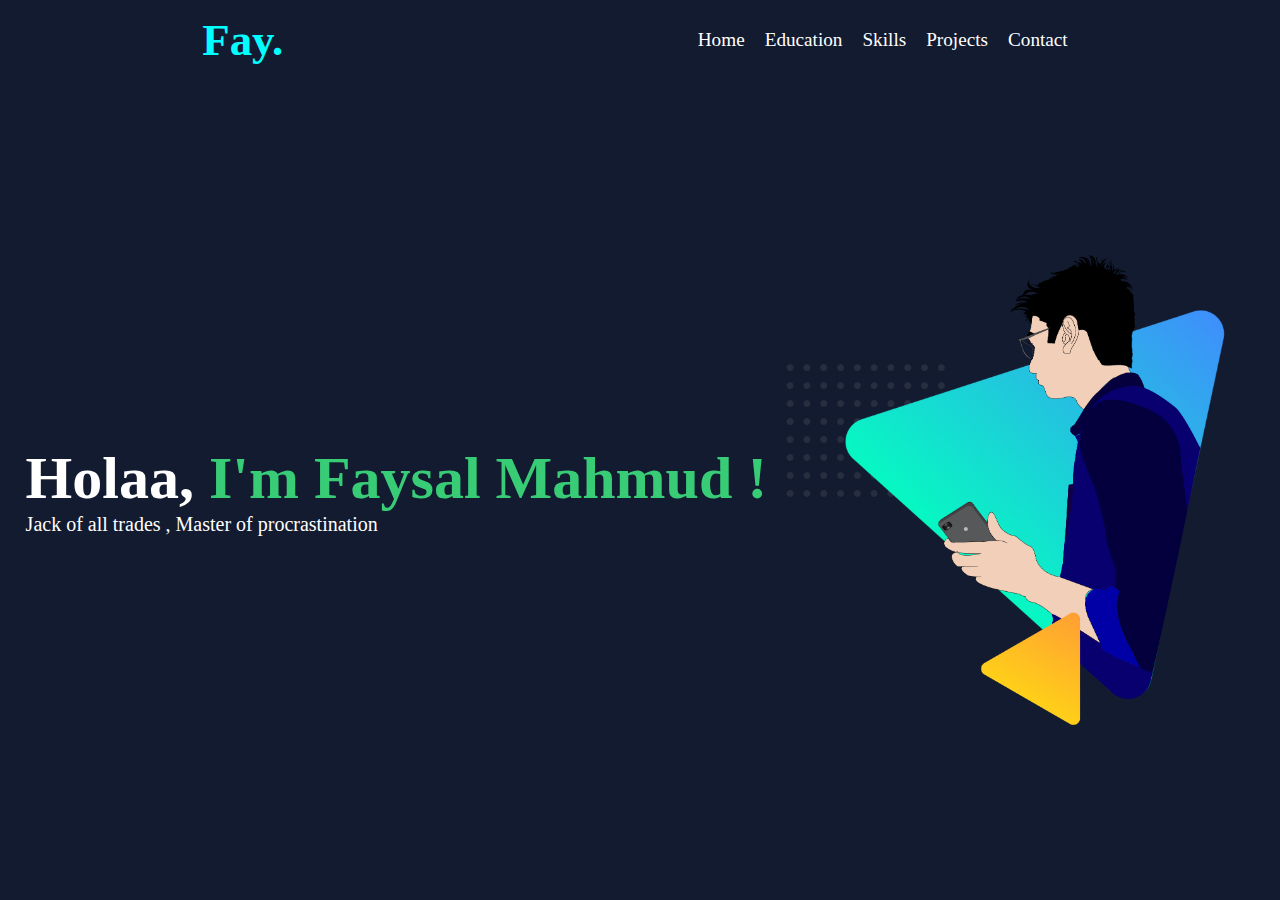
<file: Tests/index.html>
<!DOCTYPE html>
<html lang="en">
<head>
    <meta charset="UTF-8">
    <meta name="viewport" content="width=device-width, initial-scale=1.0">
    <title>Portfolio</title>
    <link rel="stylesheet" href="style.css">
</head>
<body>
    <!-- Nav  -->
    <div class="nav">
        <div class="title">
            <h1>Fay.</h1>
        </div>
        <div class="items">
            <a href="">Home</a>
            <a href="#">Education</a>
            <a href="#">Skills</a>
            <a href="#">Projects</a>
            <a href="#">Contact</a>
        </div>
    </div>

    <!-- Intro  -->

    <div class="intro">
        <div class="top-left">
            <h1> Holaa, <span class="color"> I'm Faysal Mahmud !</span></h1>
            <p>Jack of all trades , Master of procrastination</p>
        </div>
        <div class="top-right">
            <img src="images/pro_pic.png" alt="" id="proP">
        </div>
    </div>


    <script src="app.js"></script>
</body>
</html>
</file>
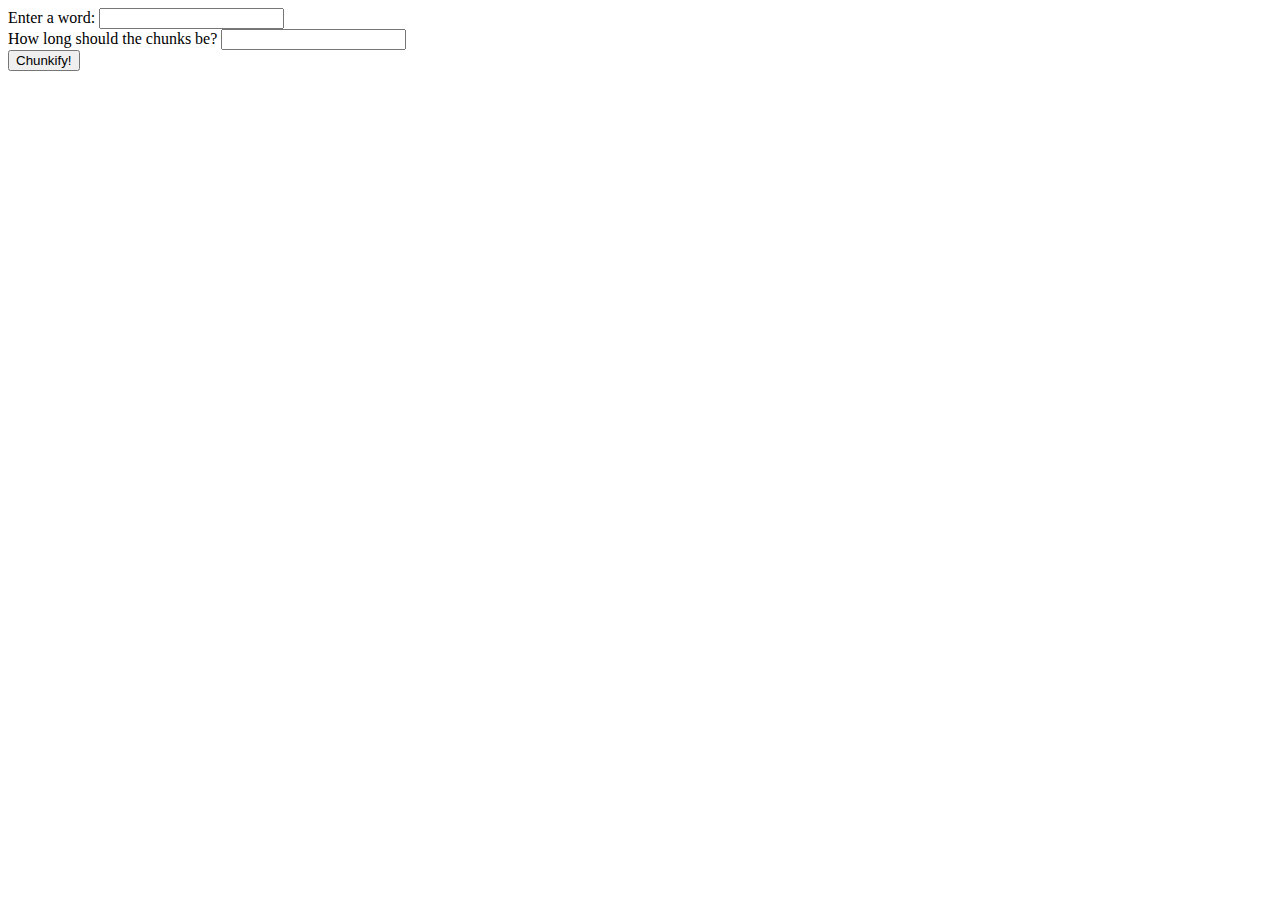
<file: Tests/php_tests/chunkify.html>
<html>
<head><title>Chunkify Form</title></head>
<body>
<form action="chunkify.php" method="GET">
Enter a word: <input type="text" name="word" /><br />
How long should the chunks be?
<input type="text" name="number" /><br />
<input type="submit" value="Chunkify!">
</form>
</body>
</html>
</file>
<file: Tests/style.css>
:root{
    --bg-wild-blue-yonder: hsla(216, 33%, 68%, 1);
    --bg-carolina-blue: hsla(199, 89%, 49%, 1);
    --bg-prussian-blue: hsla(216, 33%, 20%, 1);
    --bg-oxford-blue: hsla(222, 44%, 13%, 1);
    --bg-oxford-blue-2: hsla(222, 47%, 11%, 1);
}

*{
    border: 0px;
    margin: 0px;
    box-sizing: border-box;
}

body{
    background-color: var(--bg-oxford-blue);
    color: white;
    max-width: 1400px;
    margin: 0 auto;
    overflow-x: hidden;
}

.nav{
    display: flex;
    flex-direction: row;
    justify-content: space-around;
    align-items: center;
    height: 80px;
}

.title{
    color: cyan;
    font-size: 1.4rem;
}

.items{
    display: flex;
    justify-content: space-around;

}

.items > a {
    text-decoration: none;
    color: white;
    font-size: 1.2rem;
    margin: 10px;
    transition: .2s;
}

.items > a:hover{
    color: cyan;
}



/* intro  */

.intro{
    display: flex;
    height: calc(100vh - 80px);
    align-items: center;
}

.top-left{
    width: 60%;
    height: 100%;
    display: flex;
    justify-content: center;
    flex-direction: column;
    padding-left: 2vw;
    animation-name: leftAnim ;
    animation-duration: 1s;
}

@keyframes leftAnim {
    from{
        transform: translateX(-30vw);
        opacity: 10%;
    }
    to{
        transform: translateX(0);
        opacity: 100%;
    }
}

.top-left h1{
    font-size: 60px;
    margin-bottom: 0;
}

.color{
    color: #38cc77;
}

.top-left p{
    font-size: 20px;
}

.top-right{
    height: 100%;
    width: 40%;
    display: flex;
    align-items: center;
    justify-content: center;
    animation-name: rAnim ;
    animation-duration: 1s;
}

@keyframes rAnim {
    from{
        transform: translateX(30vw);
        opacity: 10%;
    }
    to{
        transform: translateX(0);
        opacity: 100%;
    }
}

.top-right img{
    max-height: 100%;
    max-width: 100%;
    transition: filter 0.3s ease-in-out;
}

#proP:hover{
    filter: drop-shadow(0 0 13px hsla(199, 89%, 49%, 1));
}

.glowing {
    filter: drop-shadow(0 0 13px hsla(199, 89%, 49%, 1));
}

@media (max-width : 900px) {
    .intro{
        display: flex;
        flex-direction: column-reverse;
        justify-content: center;
        align-items: center;
    }
    .top-right{
        width: 100%;
        height: 40%;
    }
    .top-left{
        width: 80%;
        height: 60%;
    }
    .top-left h1{
        font-size: 40px;
        margin-bottom: 0;
    }
}
</file>
